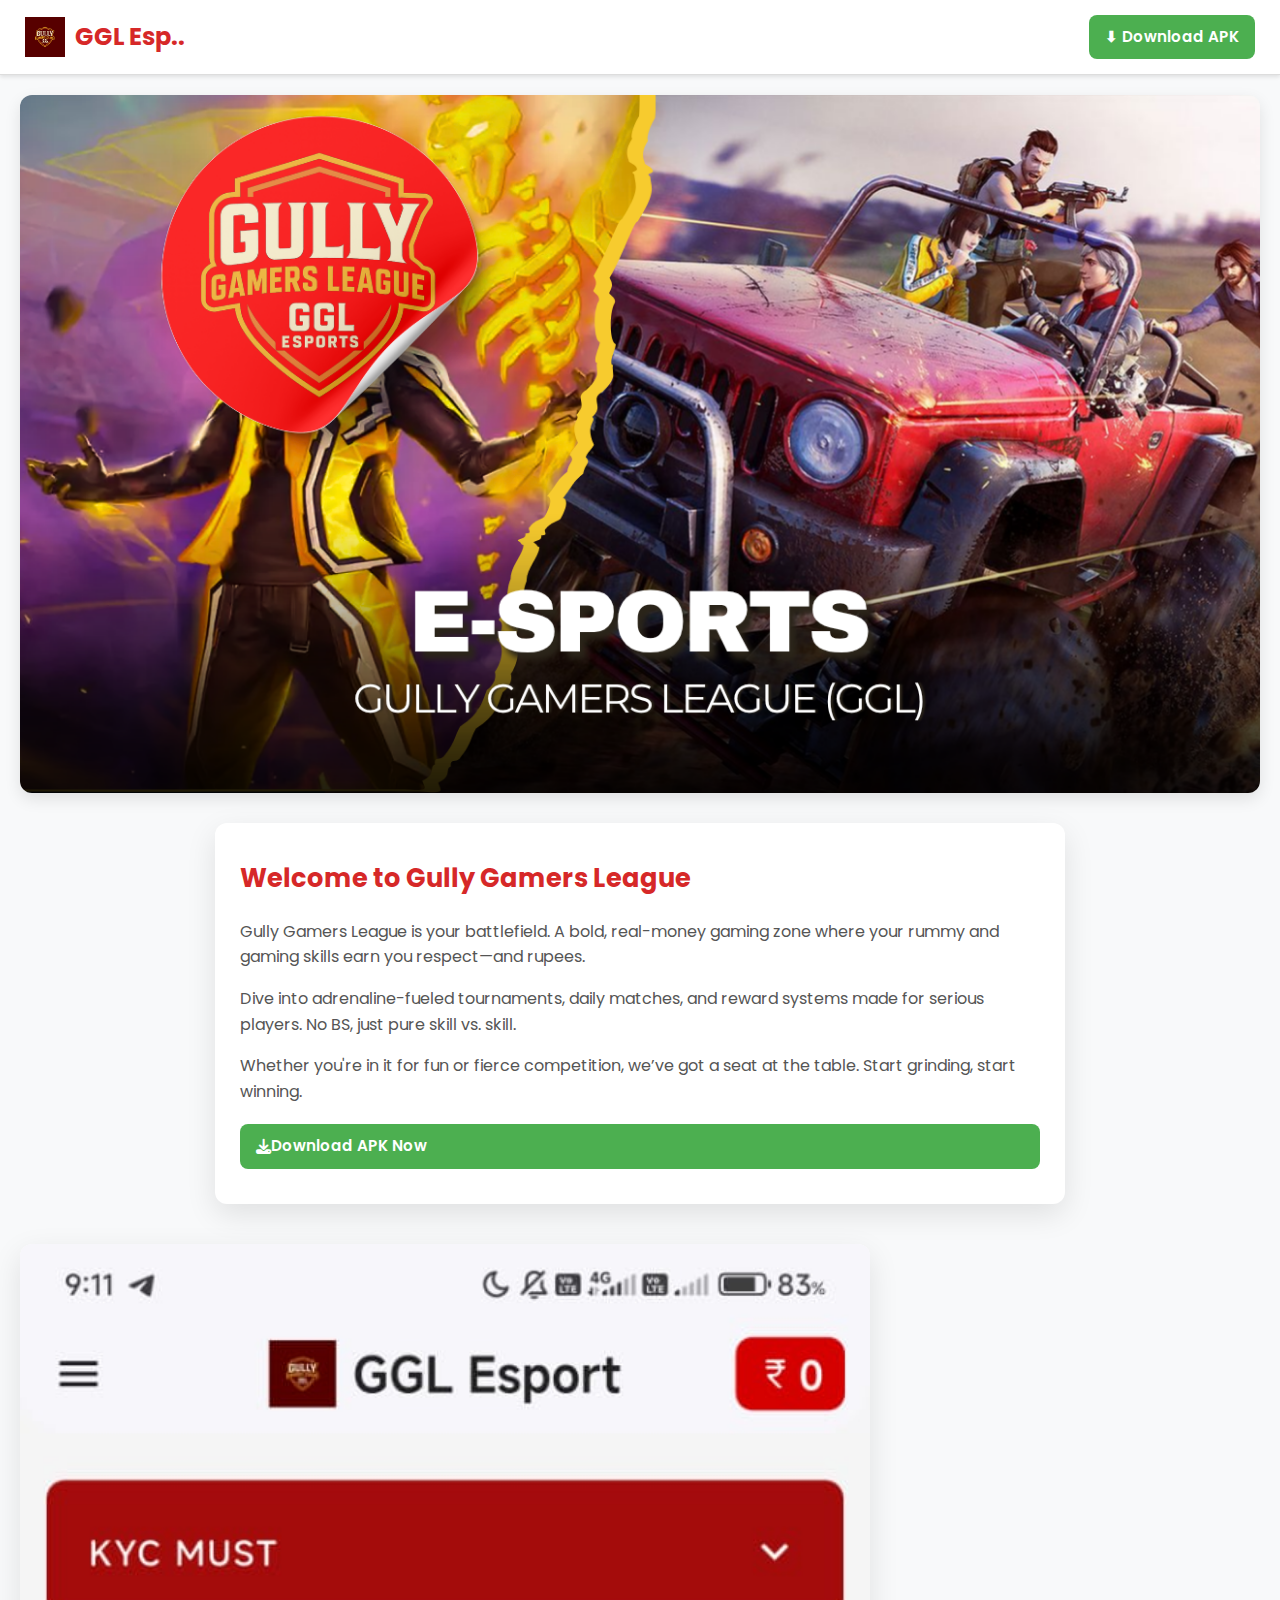
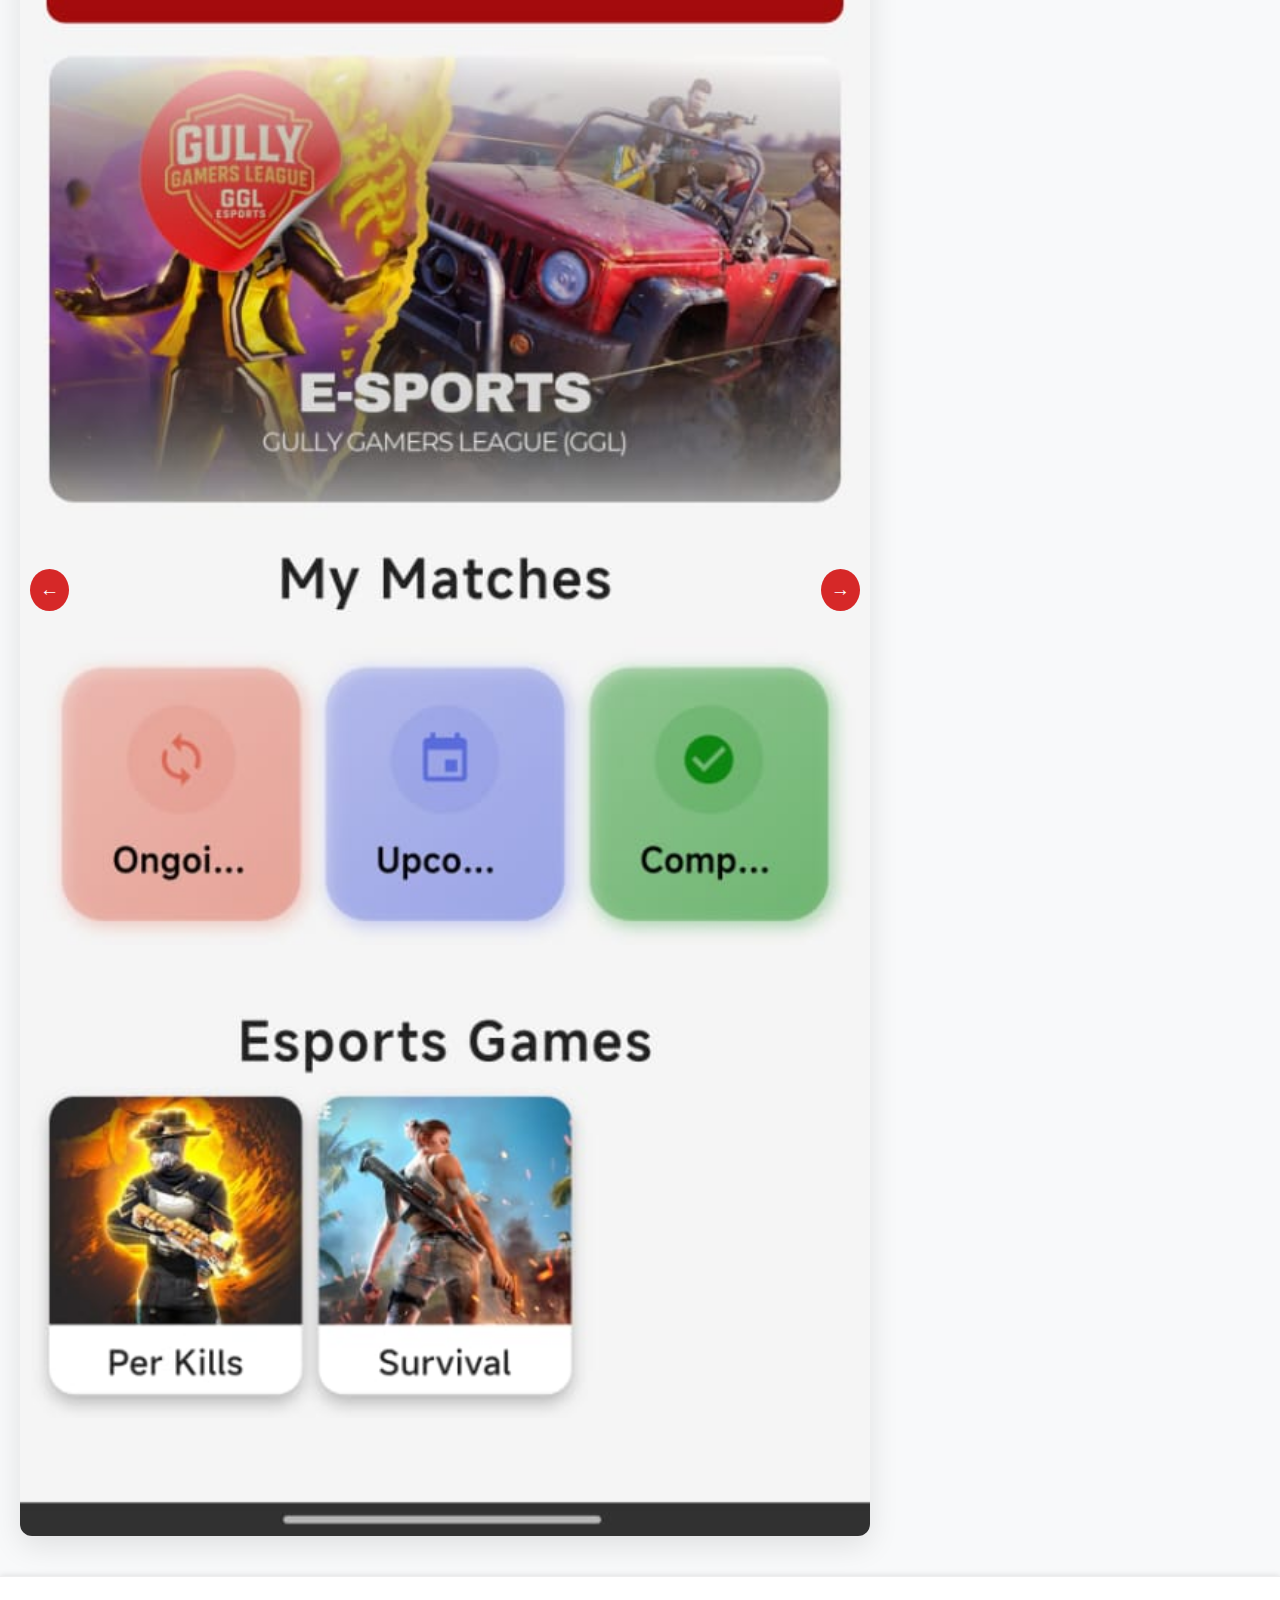
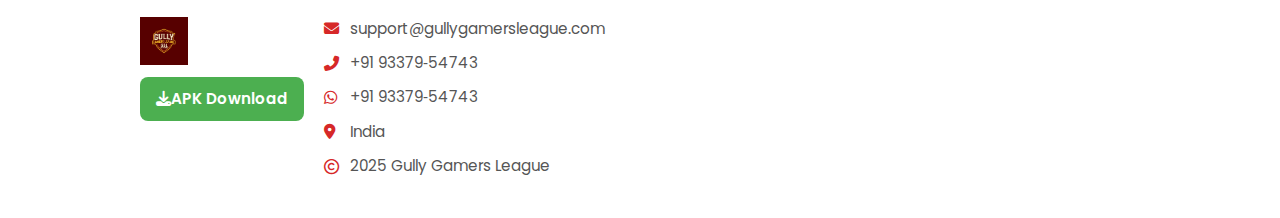
<file: index.html>
<!DOCTYPE html>
<html lang="en">

<head>
  <meta charset="UTF-8" />
  <meta name="viewport" content="width=device-width, initial-scale=1.0" />
  <title>GGL Esp..</title>
  <link href="https://fonts.googleapis.com/css2?family=Poppins:wght@400;600;700&display=swap" rel="stylesheet" />
  <link rel="stylesheet" href="https://cdnjs.cloudflare.com/ajax/libs/font-awesome/6.5.0/css/all.min.css" />
  <style>
    :root {
      --primary: #D62828;
      --accent: #F77F00;
      --bg: #fff;
      --text: #111;
      --subtext: #555;
      --shadow: rgba(0, 0, 0, 0.1);
    }

    * {
      box-sizing: border-box;
      margin: 0;
      padding: 0;
    }

    body {
      font-family: 'Poppins', sans-serif;
      background-color: #f8f9fa;
      color: var(--text);
      line-height: 1.6;
    }

    header {
      background-color: var(--bg);
      padding: 15px 25px;
      display: flex;
      justify-content: space-between;
      align-items: center;
      border-bottom: 1px solid #ddd;
      box-shadow: 0 2px 4px var(--shadow);
    }

    header .logo {
      display: flex;
      align-items: center;
    }

    header img {
      height: 40px;
    }

    header h1 {
      margin-left: 10px;
      font-size: 1.5rem;
      font-weight: 700;
      color: var(--primary);
    }

    .download-btn {
      background-color: #4CAF50;
      color: white;
      padding: 10px 16px;
      border-radius: 8px;
      text-decoration: none;
      font-size: 0.95rem;
      font-weight: 600;
      display: flex;
      align-items: center;
      transition: background-color 0.2s ease;
    }

    .download-btn:hover {
      background-color: #43a047;
    }

    .banner-wrapper {
      box-shadow: 0 6px 16px var(--shadow);
      margin: 0 auto;
      border-radius: 12px;
      overflow: hidden;
      max-width: 100%;
    }

    .banner {
      width: 100%;
      display: block;
      height: auto;
      object-fit: cover;
    }

    .container {
      background-color: var(--bg);
      margin: 30px auto;
      padding: 35px 25px;
      max-width: 850px;
      border-radius: 12px;
      box-shadow: 0 10px 30px var(--shadow);
    }

    .container h2 {
      color: var(--primary);
      font-size: 1.6rem;
      margin-bottom: 20px;
    }

    .container p {
      font-size: 1rem;
      color: var(--subtext);
      margin-bottom: 16px;
    }

    .carousel-container {
      margin: 40px 20px;
      max-width: 850px;
      position: relative;
      overflow: hidden;
      border-radius: 12px;
      background: #fff;
      box-shadow: 0 10px 30px var(--shadow);
    }

    .carousel {
      display: flex;
      transition: transform 0.3s ease-in-out;
    }

    .carousel img {
      width: 100%;
      max-width: 850px;
      height: auto;
      flex-shrink: 0;
    }

    .arrow {
      position: absolute;
      top: 50%;
      transform: translateY(-50%);
      background-color: var(--primary);
      color: #fff;
      border: none;
      padding: 10px;
      font-size: 1.2rem;
      cursor: pointer;
      border-radius: 50%;
      z-index: 2;
    }

    .arrow.left {
      left: 10px;
    }

    .arrow.right {
      right: 10px;
    }

    footer {
      background-color: var(--bg);
      padding: 40px 20px;
      border-top: 1px solid #eee;
      box-shadow: 0 -1px 6px var(--shadow);
    }

    .footer-flex {
      display: flex;
      justify-content: space-between;
      align-items: flex-start;
      max-width: 1000px;
      margin: auto;
      flex-wrap: wrap;
      gap: 20px;
    }

    .footer-left {
      display: flex;
      flex-direction: column;
      align-items: flex-start;
    }

    .footer-logo {
      height: 48px;
    }

    .footer-right {
      flex-grow: 1;
      display: flex;
      flex-direction: column;
      gap: 10px;
    }

    .footer-row {
      font-size: 0.95rem;
      color: var(--subtext);
      display: flex;
      align-items: center;
      gap: 8px;
    }

    .footer-row i {
      color: var(--primary);
      min-width: 18px;
    }

    @media (max-width: 600px) {
      .footer-flex {
        flex-direction: column;
        align-items: center;
        text-align: center;
      }

      .footer-left {
        align-items: center;
      }

      .footer-right {
        align-items: center;
        text-align: center;
      }
    }



    @media (max-width: 600px) {
      header h1 {
        font-size: 1.2rem;
      }

      .download-btn {
        font-size: 0.85rem;
        padding: 8px 12px;
      }

      .container {
        padding: 25px 18px;
        margin-top: 20px;
      }

      .carousel img {
        width: 100%;
      }

      .arrow {
        padding: 8px;
        font-size: 1rem;
      }

      .footer-row {
        font-size: 0.85rem;
      }
    }
  </style>
</head>

<body>
  <header>
    <div class="logo">
      <img src="icon.png" alt="GGL Logo" />
      <h1>GGL Esp..</h1>
    </div>
    <a href="https://dl.dropboxusercontent.com/scl/fi/9cj5tt8zgormirhwvu6nj/app-release.apk
" class="download-btn" download>
      ⬇ Download APK
    </a>
  </header>

  <div class="banner-wrapper" style="margin: 20px;">
    <img src="banner.png" alt="Gully Gamers League Banner" class="banner" />
  </div>

  <div class="container">
    <h2>Welcome to Gully Gamers League</h2>
    <p>
      Gully Gamers League is your battlefield. A bold, real-money gaming zone where your rummy and gaming skills earn
      you respect—and rupees.
    </p>
    <p>
      Dive into adrenaline-fueled tournaments, daily matches, and reward systems made for serious players. No BS, just
      pure skill vs. skill.
    </p>
    <p>
      Whether you're in it for fun or fierce competition, we’ve got a seat at the table. Start grinding, start winning.
    </p>

    <div style="margin-top: 20px; text-align: center;">
      <a href="https://dl.dropboxusercontent.com/scl/fi/9cj5tt8zgormirhwvu6nj/app-release.apk
" class="download-btn" download>
        <i class="fas fa-download"></i> Download APK Now
      </a>
    </div>

  </div>

  <!-- Carousel Section -->
  <div class="carousel-container">
    <button class="arrow left" onclick="prevSlide()">←</button>
    <div class="carousel" id="carousel">
      <img src="sc1.jpeg" alt="Screenshot 1" />
      <img src="sc2.jpeg" alt="Screenshot 2" />
      <img src="sc3.jpeg" alt="Screenshot 3" />
      <img src="sc4.jpeg" alt="Screenshot 4" />
      <img src="sc6.jpeg" alt="Screenshot 4" />
      <img src="sc5.jpeg" alt="Screenshot 4" />
      <img src="sc7.jpeg" alt="Screenshot 4" />
    </div>
    <button class="arrow right" onclick="nextSlide()">→</button>
  </div>

  <!-- Updated Footer -->
  <footer>
    <div class="footer-flex">
      <!-- Left: Logo + Button -->
      <div class="footer-left">
        <img src="icon.png" alt="Logo" class="footer-logo" />
        <a href="https://dl.dropboxusercontent.com/scl/fi/9cj5tt8zgormirhwvu6nj/app-release.apk
" class="download-btn" style="margin-top: 12px; min-width: 140px;" download>
          <i class="fas fa-download"></i> APK Download
        </a>
      </div>

      <!-- Right: Contact Info -->
      <div class="footer-right">
        <div class="footer-row"><i class="fas fa-envelope"></i> support@gullygamersleague.com</div>
        <div class="footer-row"><i class="fas fa-phone-alt"></i> +91 93379‑54743</div>
        <div class="footer-row"><i class="fab fa-whatsapp"></i> +91 93379‑54743</div>
        <div class="footer-row"><i class="fas fa-map-marker-alt"></i> India</div>
        <div class="footer-row"><i class="far fa-copyright"></i> 2025 Gully Gamers League</div>
      </div>
    </div>
  </footer>


  <script>
    let currentIndex = 0;
    const carousel = document.getElementById('carousel');
    const totalImages = carousel.children.length;

    function updateCarousel() {
      carousel.style.transform = `translateX(-${currentIndex * 100}%)`;
    }

    function prevSlide() {
      currentIndex = (currentIndex - 1 + totalImages) % totalImages;
      updateCarousel();
    }

    function nextSlide() {
      currentIndex = (currentIndex + 1) % totalImages;
      updateCarousel();
    }

    // Swipe support (basic)
    let startX = 0;
    carousel.addEventListener('touchstart', (e) => {
      startX = e.touches[0].clientX;
    });

    carousel.addEventListener('touchend', (e) => {
      const endX = e.changedTouches[0].clientX;
      const diff = startX - endX;
      if (diff > 50) nextSlide();
      else if (diff < -50) prevSlide();
    });
  </script>
</body>

</html>
</file>
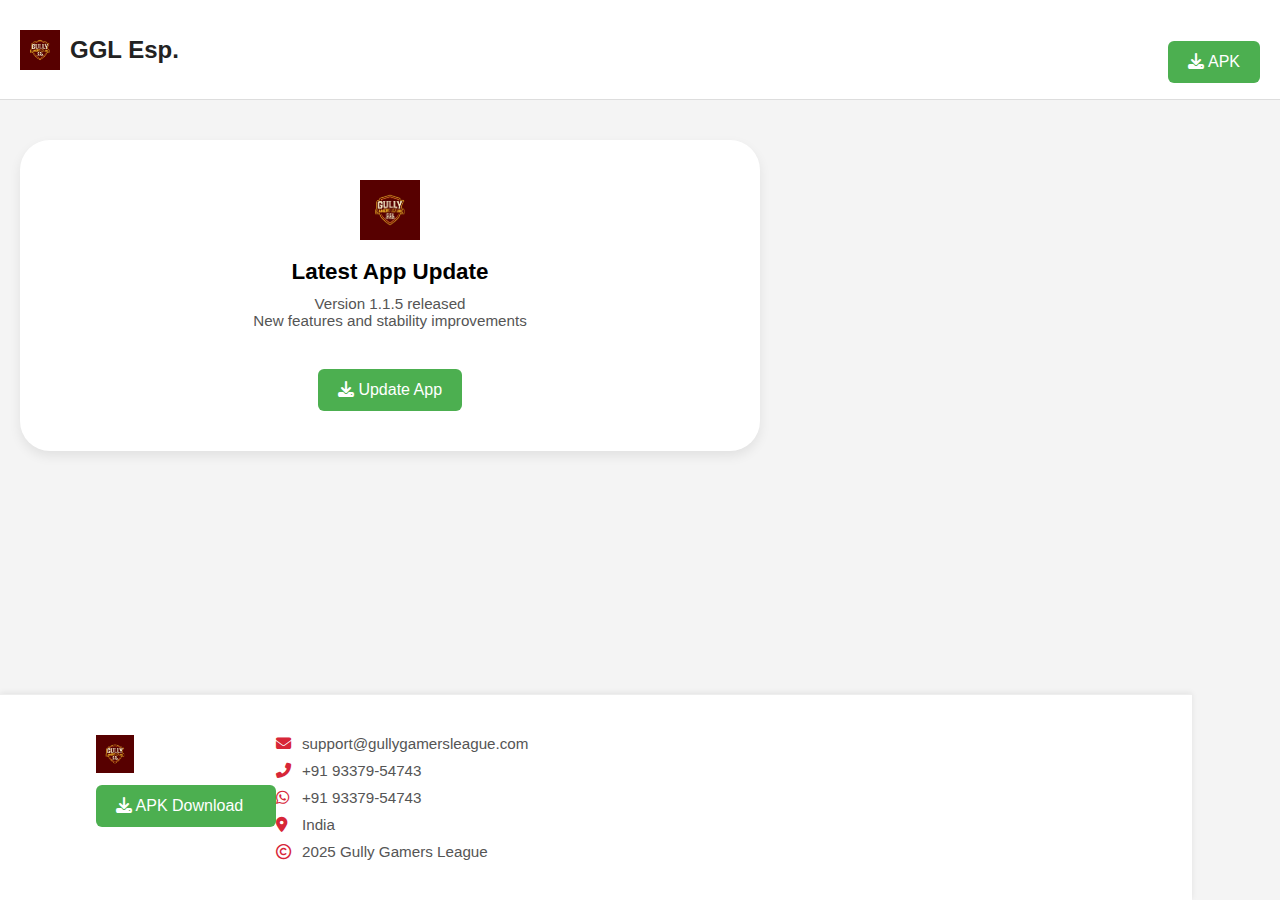
<file: updated.html>
<!DOCTYPE html>
<html lang="en">

<head>
    <meta charset="UTF-8" />
    <meta name="viewport" content="width=device-width, initial-scale=1.0" />
    <title>App Update - Gully Gamers League</title>
    <link rel="stylesheet" href="https://cdnjs.cloudflare.com/ajax/libs/font-awesome/6.5.0/css/all.min.css" />
    <style>
        :root {
            --primary: #D72638;
            --bg: #fff;
            --subtext: #555;
            --shadow: rgba(0, 0, 0, 0.08);
        }

        body {
            margin: 0;
            font-family: 'Segoe UI', sans-serif;
            background-color: #f4f4f4;
            color: #222;
        }

        header {
            background: #fff;
            padding: 16px 20px;
            display: flex;
            align-items: center;
            justify-content: space-between;
            border-bottom: 1px solid #ddd;
        }

        header h1 {
            font-size: 1.5rem;
            color: #222;
            margin: 0 0 0 10px;
        }

        .banner {
            width: 100%;
            height: 200px;
            object-fit: cover;
            display: block;
        }

        .update-container {
            max-width: 700px;
            margin: 40px 20px;
            background: #ffffff;
            color: #000000;
            padding: 40px 20px;
            box-shadow: 0 5px 12px var(--shadow);
            border-radius: 30px;
            text-align: center;
        }

        .update-container img {
            height: 60px;
            margin-bottom: 15px;
        }

        .update-container h2 {
            margin: 0;
            font-size: 1.4rem;
        }

        .update-container p {
            margin-top: 10px;
            font-size: 0.95rem;
            color: var(--subtext);
        }

        .update-btn {
            display: inline-block;
            margin-top: 25px;
            background-color: #4CAF50;
            color: #ffffff;
            padding: 12px 20px;
            font-size: 1rem;
            border: none;
            border-radius: 6px;
            text-decoration: none;
            transition: 0.3s;
        }

        .update-btn:hover {
            background-color: #a81d2b;
        }

        footer {
            position: absolute;
            bottom: 0;
            width: 90%;
            background-color: var(--bg);
            padding: 40px 20px;
            border-top: 1px solid #eee;
            box-shadow: 0 -1px 6px var(--shadow);
        }

        .footer-flex {
            display: flex;
            justify-content: space-between;
            align-items: flex-start;
            max-width: 1000px;
            margin: auto;
            flex-wrap: wrap;
        }

        .footer-left {
            display: flex;
            flex-direction: column;
            align-items: flex-start;
        }

        .footer-logo {
            height: 38px;
        }

        .footer-right {
            flex-grow: 1;
            display: flex;
            flex-direction: column;
            gap: 10px;
        }

        .footer-row {
            font-size: 0.95rem;
            color: var(--subtext);
            display: flex;
            align-items: center;
            gap: 8px;
        }

        .footer-row i {
            color: var(--primary);
            min-width: 18px;
        }

        @media (max-width: 600px) {
            header h1 {
                font-size: 1.2rem;
            }

            .footer-flex {
                flex-direction: column;
                align-items: center;
                text-align: center;
            }

            .footer-left {
                align-items: center;
            }

            .footer-right {
                align-items: center;
                text-align: center;
            }
        }
    </style>
</head>

<body>
    <header>
        <div style="display: flex; align-items: center;">
            <img src="icon.png" alt="Logo" style="height: 40px;" />
            <h1>GGL Esp.</h1>
        </div>
        <a href="https://www.dropbox.com/scl/fi/9cj5tt8zgormirhwvu6nj/app-release.apk?rlkey=fgn2i2klxluqkgteiypnmgsqp&st=o73r9htn&dl=1" class="update-btn" download>
            <i class="fas fa-download"></i> APK
        </a>
    </header>

    <div class="update-container">
        <img src="icon.png" alt="App Logo" />
        <h2>Latest App Update</h2>
        <p>Version 1.1.5 released<br />New features and stability improvements</p>
        <a href="https://www.dropbox.com/scl/fi/9cj5tt8zgormirhwvu6nj/app-release.apk?rlkey=fgn2i2klxluqkgteiypnmgsqp&st=o73r9htn&dl=1" class="update-btn" download>
            <i class="fas fa-download"></i> Update App
        </a>
    </div>

    <footer>
        <div class="footer-flex">
            <div class="footer-left">
                <img src="icon.png" alt="Logo" class="footer-logo" />
                <a href="https://www.dropbox.com/scl/fi/9cj5tt8zgormirhwvu6nj/app-release.apk?rlkey=fgn2i2klxluqkgteiypnmgsqp&st=o73r9htn&dl=1" class="update-btn" style="margin-top: 12px; min-width: 140px;" download>
                    <i class="fas fa-download"></i> APK Download
                </a>
            </div>
            <div class="footer-right">
                <div class="footer-row"><i class="fas fa-envelope"></i> support@gullygamersleague.com</div>
                <div class="footer-row"><i class="fas fa-phone-alt"></i> +91 93379‑54743</div>
                <div class="footer-row"><i class="fab fa-whatsapp"></i> +91 93379‑54743</div>
                <div class="footer-row"><i class="fas fa-map-marker-alt"></i> India</div>
                <div class="footer-row"><i class="far fa-copyright"></i> 2025 Gully Gamers League</div>
            </div>
        </div>
    </footer>
</body>

</html>
</file>
